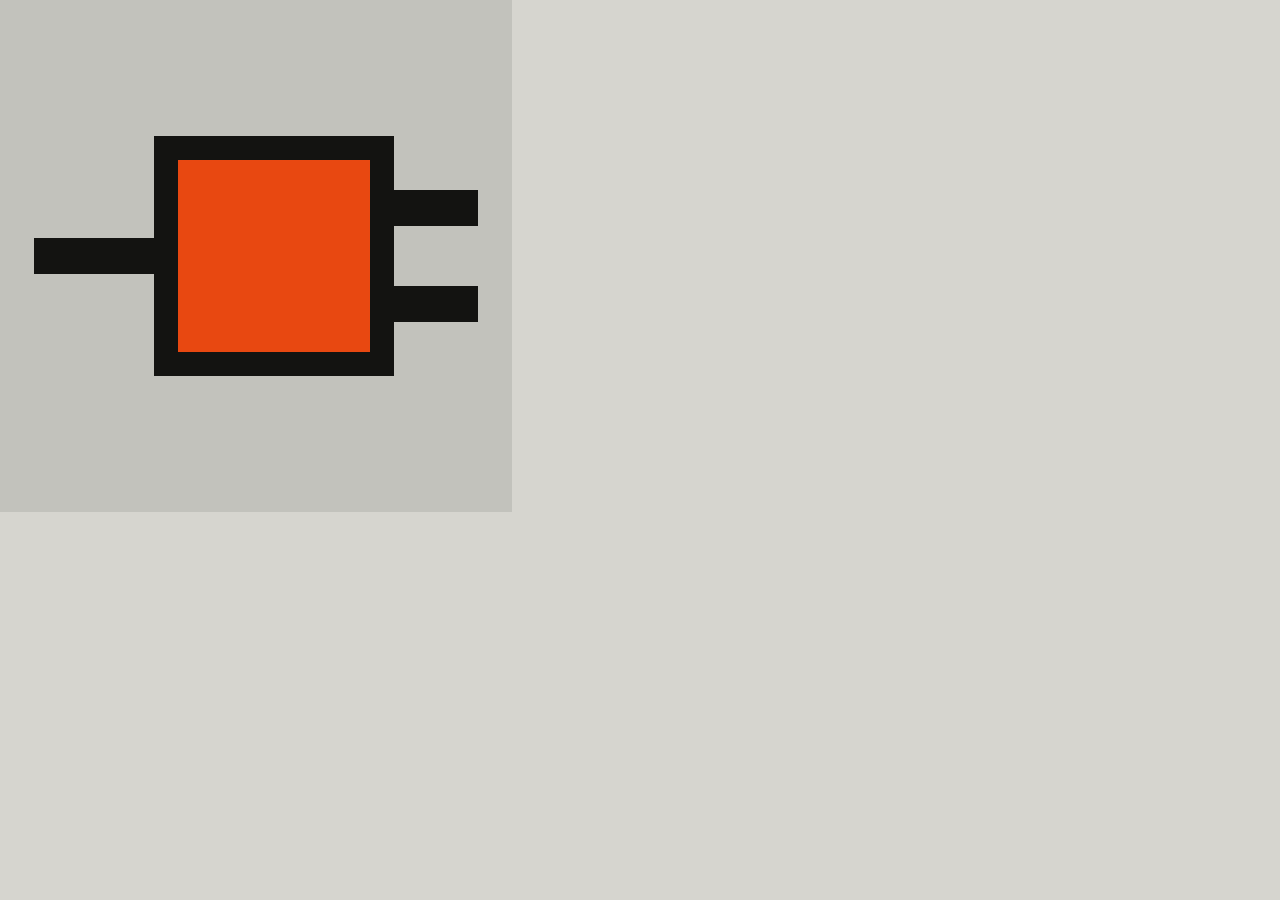
<file: tools/avatar-render.html>
<!DOCTYPE html><meta charset="utf-8"><link rel="stylesheet" href="https://fonts.googleapis.com/css2?family=Archivo:wdth,wght@62..125,500..900&family=IBM+Plex+Mono:wght@400;500;600;700&display=swap">
<style>*{box-sizing:border-box}html,body{margin:0}
.d{font-family:Archivo,system-ui,sans-serif;font-stretch:82%;word-spacing:.16em;font-weight:900;text-transform:uppercase}
.m{font-family:"IBM Plex Mono",monospace}
.grain::after{content:"";position:absolute;inset:0;opacity:.09;mix-blend-mode:multiply;background-image:url("data:image/svg+xml;utf8,<svg xmlns=%27http://www.w3.org/2000/svg%27 width=%27160%27 height=%27160%27><filter id=%27n%27><feTurbulence type=%27fractalNoise%27 baseFrequency=%27.9%27 numOctaves=%272%27 stitchTiles=%27stitch%27/></filter><rect width=%27100%25%27 height=%27100%25%27 filter=%27url(%2523n)%27/></svg>")}
.rails{position:absolute;inset:0;background:repeating-linear-gradient(90deg,transparent 0 calc(100%/12 - 1px),rgba(20,20,18,.07) calc(100%/12 - 1px) calc(100%/12))}
.mark{display:flex;align-items:center}.mark i{display:block}
.brand{display:flex;align-items:center;gap:14px;font-family:Archivo,system-ui,sans-serif;font-weight:800;color:#141412}
.brand b{margin-left:3px;padding:0 8px;background:#141412;color:#FF4F12;font-weight:800}
hl{background:#FF4F12;padding:0 .08em;box-shadow:.06em .06em 0 #141412}
.led{display:inline-block;width:12px;height:12px;background:#FF4F12}
body{width:512px;height:512px;overflow:hidden;background:#D6D5CF;position:relative;display:grid;place-items:center}
.mark{position:relative}
</style>
<body class="grain"><span class="mark"><i style="width:120px;height:36px;background:#141412"></i><i style="width:240px;height:240px;background:#FF4F12;border:24px solid #141412"></i><span style="display:flex;flex-direction:column;gap:60px"><i style="width:84px;height:36px;background:#141412"></i><i style="width:84px;height:36px;background:#141412"></i></span></span></body>
</file>
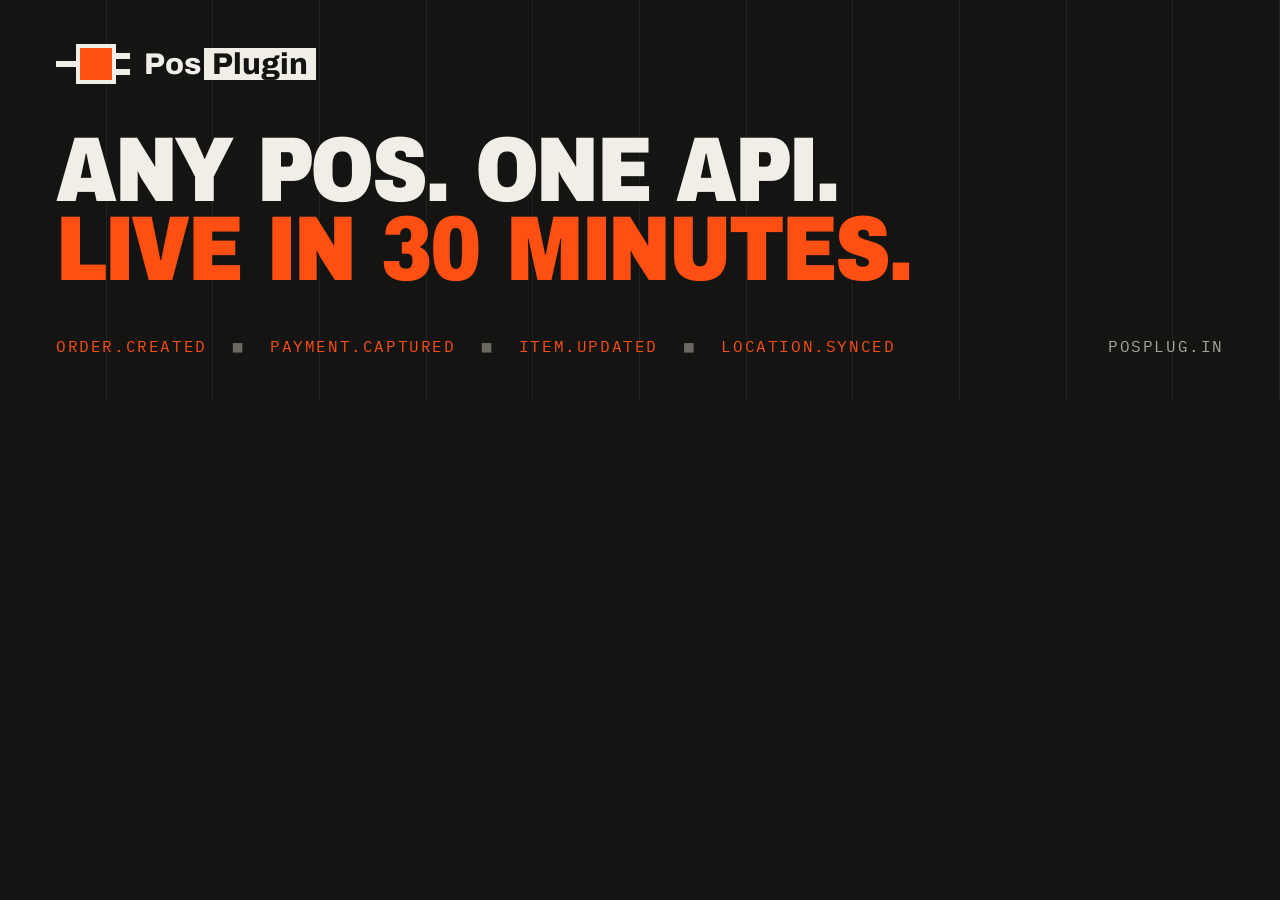
<file: tools/banner-render.html>
<!DOCTYPE html><meta charset="utf-8"><link rel="stylesheet" href="https://fonts.googleapis.com/css2?family=Archivo:wdth,wght@62..125,500..900&family=IBM+Plex+Mono:wght@400;500;600;700&display=swap">
<style>*{box-sizing:border-box}html,body{margin:0}
.d{font-family:Archivo,system-ui,sans-serif;font-stretch:82%;word-spacing:.16em;font-weight:900;text-transform:uppercase}
.m{font-family:"IBM Plex Mono",monospace}
.grain::after{content:"";position:absolute;inset:0;opacity:.09;mix-blend-mode:multiply;background-image:url("data:image/svg+xml;utf8,<svg xmlns=%27http://www.w3.org/2000/svg%27 width=%27160%27 height=%27160%27><filter id=%27n%27><feTurbulence type=%27fractalNoise%27 baseFrequency=%27.9%27 numOctaves=%272%27 stitchTiles=%27stitch%27/></filter><rect width=%27100%25%27 height=%27100%25%27 filter=%27url(%2523n)%27/></svg>")}
.rails{position:absolute;inset:0;background:repeating-linear-gradient(90deg,transparent 0 calc(100%/12 - 1px),rgba(20,20,18,.07) calc(100%/12 - 1px) calc(100%/12))}
.mark{display:flex;align-items:center}.mark i{display:block}
.brand{display:flex;align-items:center;gap:14px;font-family:Archivo,system-ui,sans-serif;font-weight:800;color:#141412}
.brand b{margin-left:3px;padding:0 8px;background:#141412;color:#FF4F12;font-weight:800}
hl{background:#FF4F12;padding:0 .08em;box-shadow:.06em .06em 0 #141412}
.led{display:inline-block;width:12px;height:12px;background:#FF4F12}
body{width:1280px;height:400px;overflow:hidden;background:#141412;color:#F0EEE6;position:relative}
.rails{background:repeating-linear-gradient(90deg,transparent 0 calc(100%/12 - 1px),rgba(240,238,230,.06) calc(100%/12 - 1px) calc(100%/12))}
.in{position:absolute;inset:0;padding:44px 56px;display:flex;flex-direction:column;justify-content:space-between}
.brand{color:#F0EEE6;font-size:30px}.brand b{background:#F0EEE6;color:#141412}
h1{margin:0;font-size:92px;line-height:.86;letter-spacing:-.025em}
h1 .o{color:#FF4F12}
.row{display:flex;justify-content:space-between;align-items:end;font-size:16px;letter-spacing:.1em;text-transform:uppercase;color:#A9A69B}
.mq{display:flex;gap:26px;color:#FF4F12}.mq i{font-style:normal;color:#6A6860}
</style>
<body><div class="rails"></div>
<div class="in">
 <span class="brand"><span class="mark"><i style="width:20px;height:6px;background:#F0EEE6"></i><i style="width:40px;height:40px;background:#FF4F12;border:4px solid #F0EEE6"></i><span style="display:flex;flex-direction:column;gap:10px"><i style="width:14px;height:6px;background:#F0EEE6"></i><i style="width:14px;height:6px;background:#F0EEE6"></i></span></span><span>Pos<b>Plugin</b></span></span>
 <h1 class="d">Any POS. One API.<br><span class="o">Live in 30 minutes.</span></h1>
 <div class="row m"><span class="mq"><span>order.created</span><i>■</i><span>payment.captured</span><i>■</i><span>item.updated</span><i>■</i><span>location.synced</span></span><span>posplug.in</span></div>
</div>
</body>
</file>
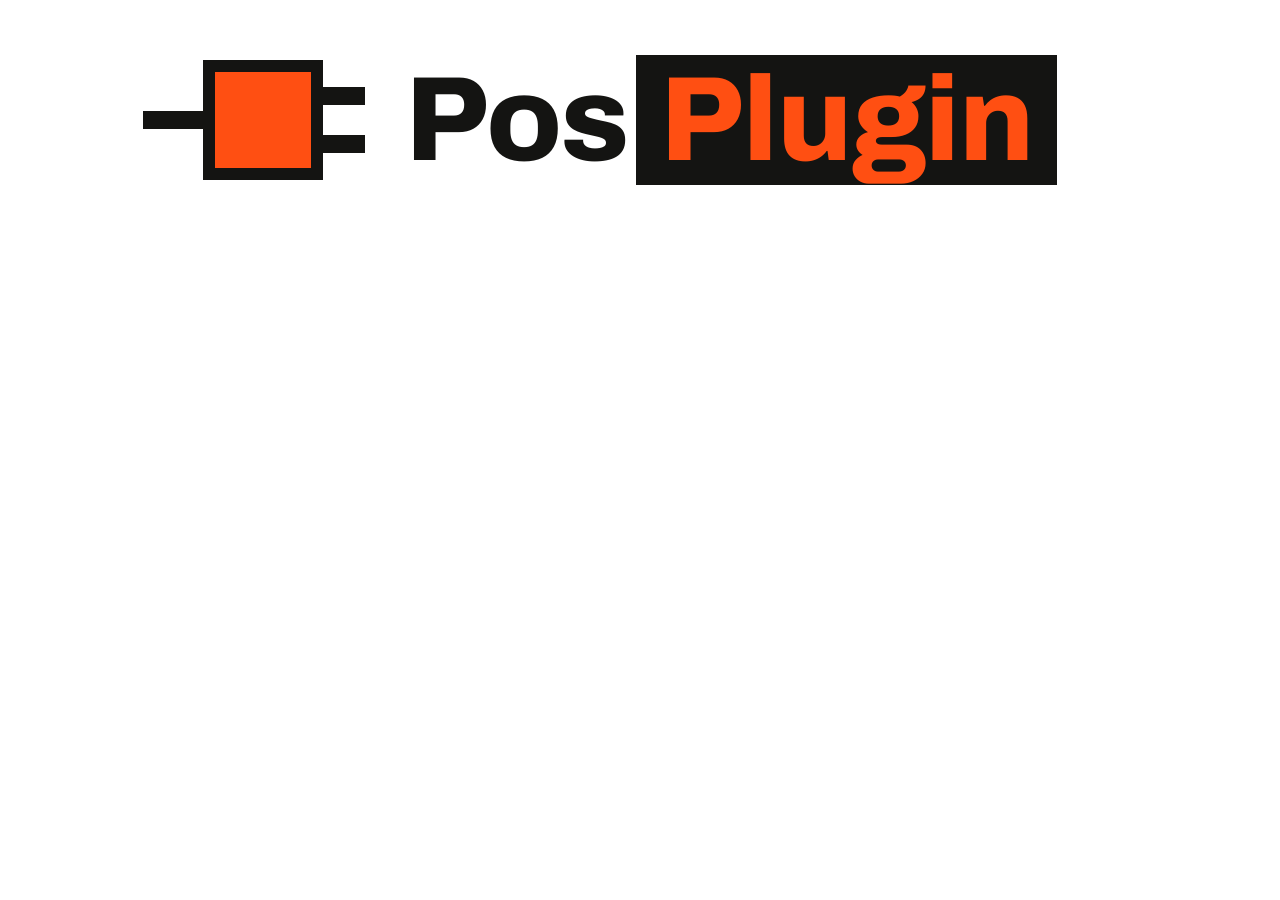
<file: tools/logo-render.html>
<!DOCTYPE html><meta charset="utf-8"><link rel="stylesheet" href="https://fonts.googleapis.com/css2?family=Archivo:wdth,wght@62..125,500..900&family=IBM+Plex+Mono:wght@400;500;600;700&display=swap">
<style>*{box-sizing:border-box}html,body{margin:0}
.d{font-family:Archivo,system-ui,sans-serif;font-stretch:82%;word-spacing:.16em;font-weight:900;text-transform:uppercase}
.m{font-family:"IBM Plex Mono",monospace}
.grain::after{content:"";position:absolute;inset:0;opacity:.09;mix-blend-mode:multiply;background-image:url("data:image/svg+xml;utf8,<svg xmlns=%27http://www.w3.org/2000/svg%27 width=%27160%27 height=%27160%27><filter id=%27n%27><feTurbulence type=%27fractalNoise%27 baseFrequency=%27.9%27 numOctaves=%272%27 stitchTiles=%27stitch%27/></filter><rect width=%27100%25%27 height=%27100%25%27 filter=%27url(%2523n)%27/></svg>")}
.rails{position:absolute;inset:0;background:repeating-linear-gradient(90deg,transparent 0 calc(100%/12 - 1px),rgba(20,20,18,.07) calc(100%/12 - 1px) calc(100%/12))}
.mark{display:flex;align-items:center}.mark i{display:block}
.brand{display:flex;align-items:center;gap:14px;font-family:Archivo,system-ui,sans-serif;font-weight:800;color:#141412}
.brand b{margin-left:3px;padding:0 8px;background:#141412;color:#FF4F12;font-weight:800}
hl{background:#FF4F12;padding:0 .08em;box-shadow:.06em .06em 0 #141412}
.led{display:inline-block;width:12px;height:12px;background:#FF4F12}
html,body{background:transparent}
body{width:1200px;height:240px;display:flex;align-items:center;justify-content:center}
.brand{font-size:120px;gap:40px;letter-spacing:-.01em}.brand b{padding:0 24px;margin-left:8px}
</style>
<body><span class="brand"><span class="mark"><i style="width:60px;height:18px;background:#141412"></i><i style="width:120px;height:120px;background:#FF4F12;border:12px solid #141412"></i><span style="display:flex;flex-direction:column;gap:30px"><i style="width:42px;height:18px;background:#141412"></i><i style="width:42px;height:18px;background:#141412"></i></span></span><span style="display:flex;align-items:center">Pos<b>Plugin</b></span></span></body>
</file>
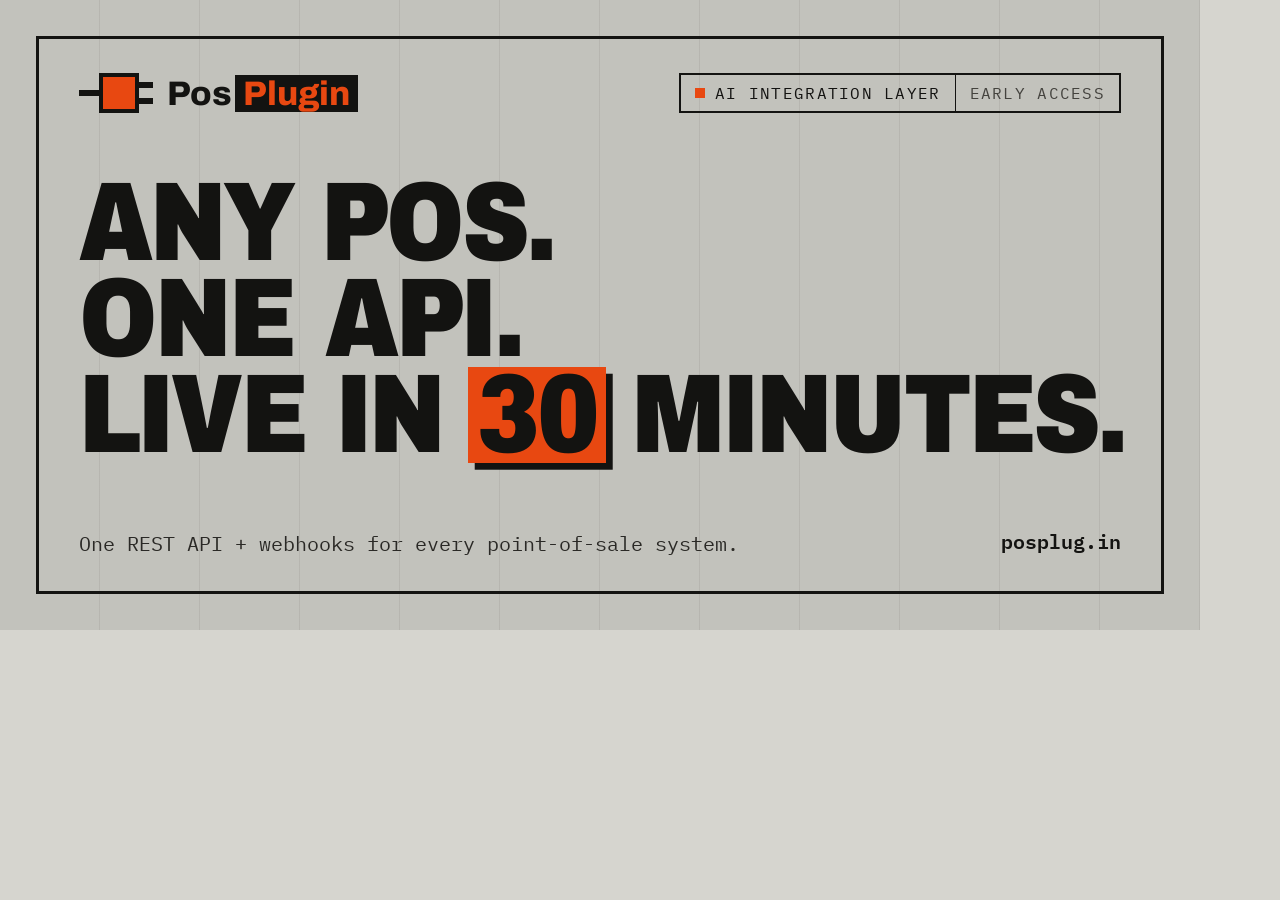
<file: tools/og-render.html>
<!DOCTYPE html><meta charset="utf-8"><link rel="stylesheet" href="https://fonts.googleapis.com/css2?family=Archivo:wdth,wght@62..125,500..900&family=IBM+Plex+Mono:wght@400;500;600;700&display=swap">
<style>*{box-sizing:border-box}html,body{margin:0}
.d{font-family:Archivo,system-ui,sans-serif;font-stretch:82%;word-spacing:.16em;font-weight:900;text-transform:uppercase}
.m{font-family:"IBM Plex Mono",monospace}
.grain::after{content:"";position:absolute;inset:0;opacity:.09;mix-blend-mode:multiply;background-image:url("data:image/svg+xml;utf8,<svg xmlns=%27http://www.w3.org/2000/svg%27 width=%27160%27 height=%27160%27><filter id=%27n%27><feTurbulence type=%27fractalNoise%27 baseFrequency=%27.9%27 numOctaves=%272%27 stitchTiles=%27stitch%27/></filter><rect width=%27100%25%27 height=%27100%25%27 filter=%27url(%2523n)%27/></svg>")}
.rails{position:absolute;inset:0;background:repeating-linear-gradient(90deg,transparent 0 calc(100%/12 - 1px),rgba(20,20,18,.07) calc(100%/12 - 1px) calc(100%/12))}
.mark{display:flex;align-items:center}.mark i{display:block}
.brand{display:flex;align-items:center;gap:14px;font-family:Archivo,system-ui,sans-serif;font-weight:800;color:#141412}
.brand b{margin-left:3px;padding:0 8px;background:#141412;color:#FF4F12;font-weight:800}
hl{background:#FF4F12;padding:0 .08em;box-shadow:.06em .06em 0 #141412}
.led{display:inline-block;width:12px;height:12px;background:#FF4F12}
body{width:1200px;height:630px;overflow:hidden;background:#D6D5CF;color:#141412;position:relative}
.frame{position:absolute;inset:36px;border:3px solid #141412;display:flex;flex-direction:column;justify-content:space-between;padding:34px 40px}
.top{display:flex;justify-content:space-between;align-items:center}
.strip{display:flex;border:2px solid #141412;font-size:16px;letter-spacing:.08em;text-transform:uppercase}
.strip span{padding:8px 14px;border-right:1px solid #141412;display:flex;gap:10px;align-items:center}.strip span:last-child{border:0;color:#4A4944}
h1{margin:0;font-size:112px;line-height:.86;letter-spacing:-.025em}
h1 > span{display:flex;gap:0 .22em;align-items:baseline;white-space:nowrap}
.foot{display:flex;justify-content:space-between;align-items:end;font-size:20px;color:#2E2D29}
.foot b{font-weight:600;color:#141412}
</style>
<body class="grain"><div class="rails"></div>
<div class="frame">
 <div class="top"><span class="brand" style="font-size:34px"><span class="mark"><i style="width:20px;height:6px;background:#141412"></i><i style="width:40px;height:40px;background:#FF4F12;border:4px solid #141412"></i><span style="display:flex;flex-direction:column;gap:10px"><i style="width:14px;height:6px;background:#141412"></i><i style="width:14px;height:6px;background:#141412"></i></span></span><span>Pos<b>Plugin</b></span></span>
 <span class="strip m"><span><i class="led" style="width:10px;height:10px"></i>AI integration layer</span><span>Early access</span></span></div>
 <h1 class="d">Any POS.<br>One API.<span><span>Live in</span><hl>30</hl><span>minutes.</span></span></h1>
 <div class="foot m"><span>One REST API + webhooks for every point-of-sale system.</span><b>posplug.in</b></div>
</div>
</body>
</file>
